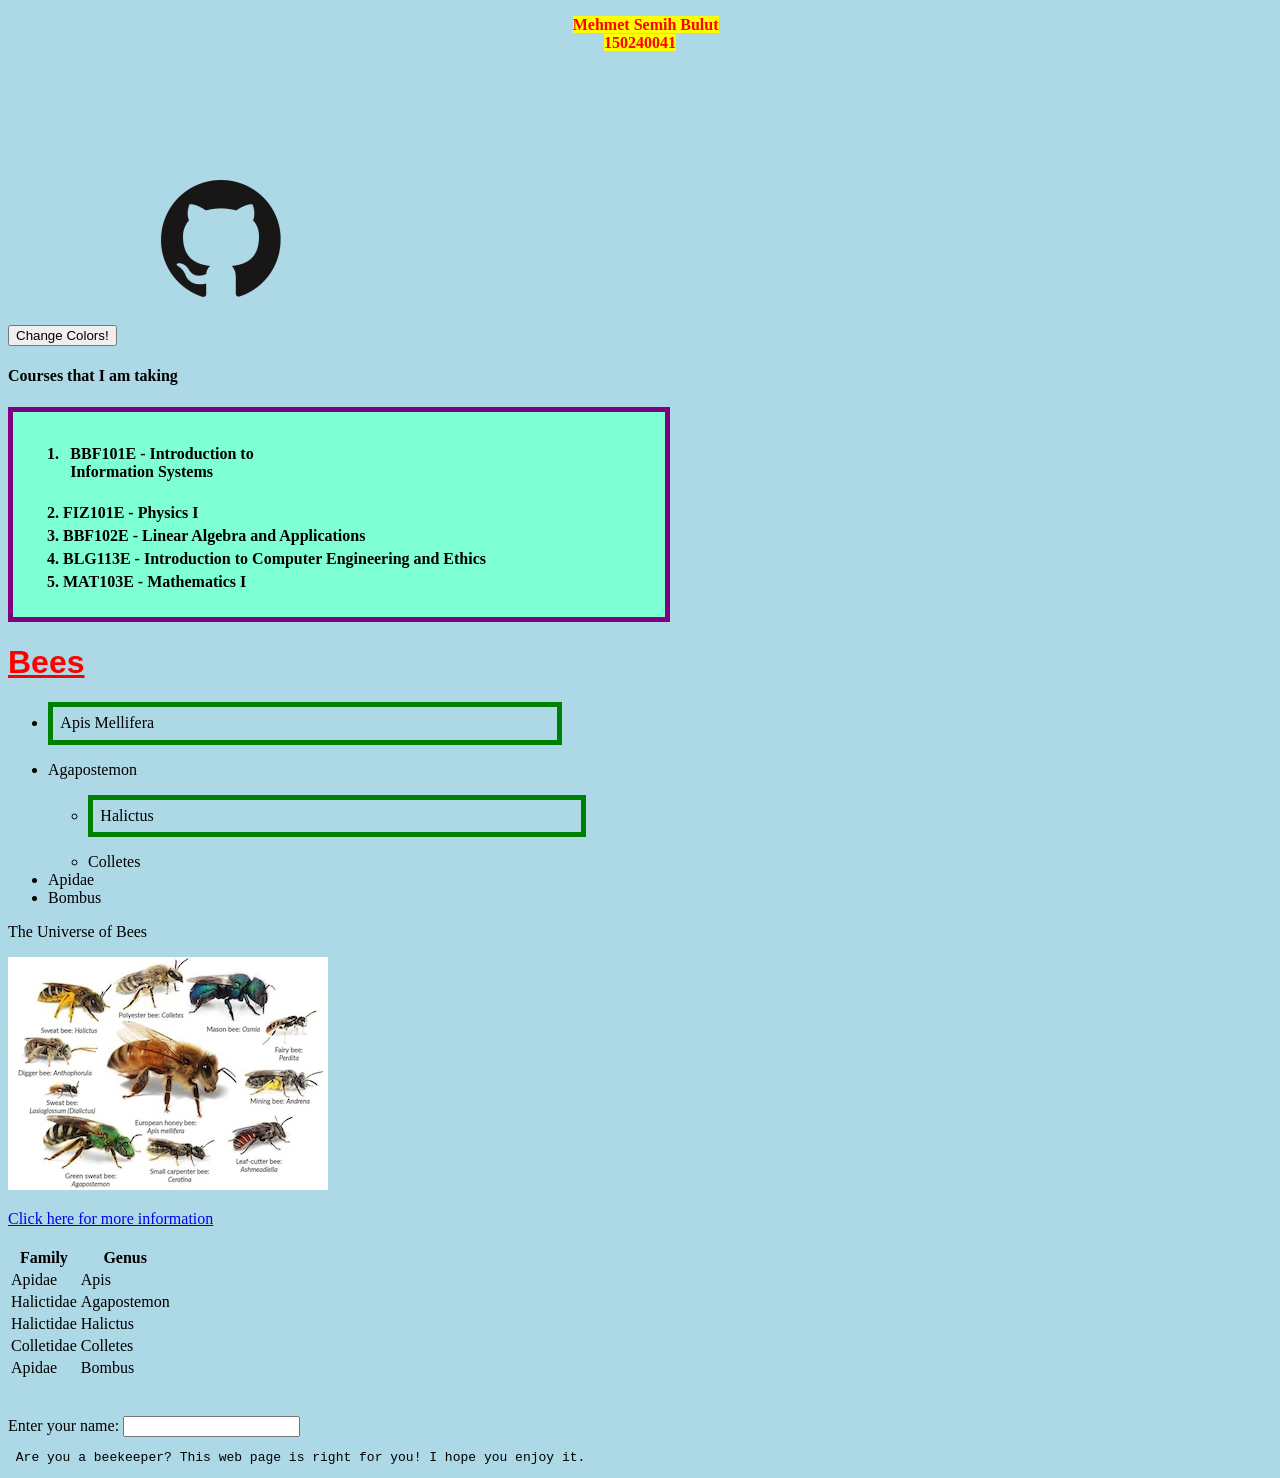
<file: index.html>
<!DOCTYPE html>
<html>

<head>
  <title>My Web Page</title>
  <link rel="stylesheet" type="text/css" href="13_11_2025.css" />
</head>

<body onload="document.body.style.backgroundColor='pink'; welcomeFunction()"
      onresize="document.body.style.backgroundColor='lightblue'"
      onkeydown="document.body.style.backgroundColor='white'"
      onkeyup="document.body.style.backgroundColor='lightyellow'">

  <script>
    function welcomeFunction() {
      alert("Welcome!");
    }

    function keydownFunction() {
      document.getElementById("name").style.backgroundColor = "yellow";
    }

    function keyupFunction() {
      document.getElementById("name").style.backgroundColor = "lightblue";
    }
  </script>

  <p class="centered">
    <em> Mehmet Semih Bulut <br> 150240041 </em>
  </p>

  <br><br>
  <br><br>
  <button id="colorBtn" onclick="cycleColors()">Change Colors!</button>

  <script>
    // Renkleri tutan bir dizi (Array) tanımlıyoruz [cite: 395]
    const colors = ['red', 'blue', 'green', 'gray'];
    
    // Hangi sırada olduğumuzu tutan sayaç değişkeni
    let colorIndex = 0;

    function cycleColors() {
      // Buton elementini seçiyoruz
      const button = document.getElementById("colorBtn");
      
      // Butonun arka plan rengini dizideki sıradaki renk yapıyoruz
      button.style.backgroundColor = colors[colorIndex];
      
      // Sayacı bir artırıyoruz. 
      // Modulo (%) operatörü kullanarak sayacın 0, 1, 2, 3 döngüsünde kalmasını sağlıyoruz.
      // Bu sayede 4. renkten sonra tekrar başa (0'a) döner[cite: 402, 403].
      colorIndex = (colorIndex + 1) % colors.length;
    }
  </script>
  <a href="https://github.com/itu-itis25-bulutme24"> <img src="github_icon.png" alt="GitHub Icon"> </a>

  <h4>Courses that I am taking</h4>
  
  <div class="course-container">
    <ol>
      <li>BBF101E - Introduction to Information Systems</li>
      <li>FIZ101E - Physics I</li>
      <li>BBF102E - Linear Algebra and Applications</li>
      <li>BLG113E - Introduction to Computer Engineering and Ethics</li>
      <li>MAT103E - Mathematics I</li>
    </ol>
  </div>

  <h1 onmouseover="style.color='orange'; style.backgroundColor='lightgreen'"
      onmouseout="style.color='red'; style.backgroundColor=''">
    <strong>Bees</strong>
  </h1>

  <ul>
    <li>Apis Mellifera</li>
    <li>Agapostemon
      <ul>
        <li>Halictus</li>
        <li>Colletes</li>
      </ul>
    </li>
    <li>Apidae</li>
    <li>Bombus</li>
  </ul>

  <p>The Universe of Bees</p>
  <p><img src="bees.jpg" alt="Bees"></p>
  <a href="https://en.wikipedia.org/wiki/Bee"> Click here for more information </a>

  <br><br>
  <table>
    <thead>
      <tr>
        <th>Family</th>
        <th>Genus</th>
      </tr>
    </thead>
    <tbody>
      <tr>
        <td>Apidae</td>
        <td>Apis</td>
      </tr>
      <tr>
        <td>Halictidae</td>
        <td>Agapostemon</td>
      </tr>
      <tr>
        <td>Halictidae</td>
        <td>Halictus</td>
      </tr>
      <tr>
        <td>Colletidae</td>
        <td>Colletes</td>
      </tr>
      <tr>
        <td>Apidae</td>
        <td>Bombus</td>
      </tr>
    </tbody>
  </table>

  <br><br>
  Enter your name: <input type="text" id="name" onkeydown="keydownFunction()" onkeyup="keyupFunction()">

  <br>
  <pre> Are you a beekeeper? This web page is right for you! I hope you enjoy it. </pre>

</body>

</html>
</file>
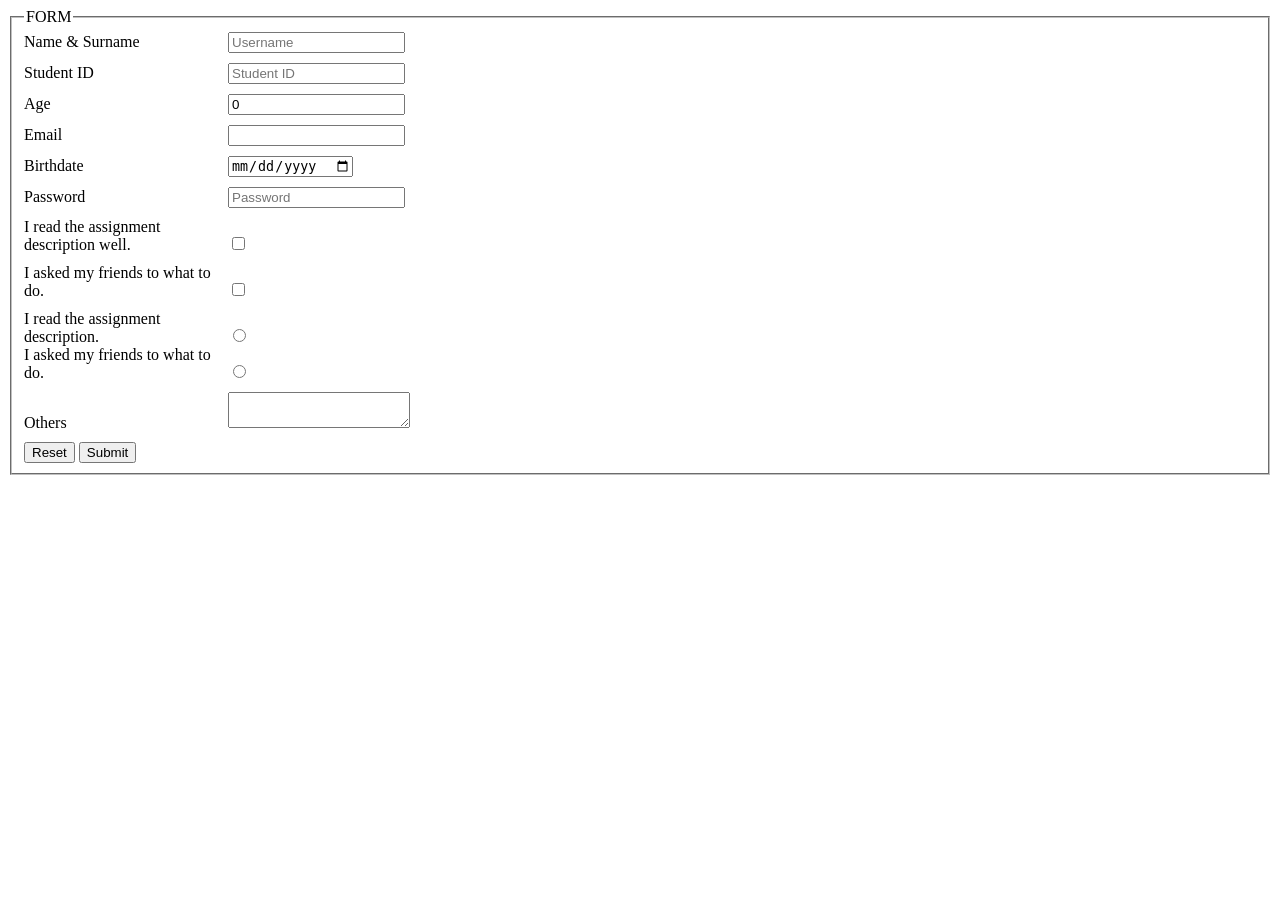
<file: form/index.html>
<!DOCTYPE html>
<html lang="tr">
<head>
    <meta charset="utf-8">
    <title> FORM </title>
    <style>
        div { margin-bottom: 10px; }
        label { display: inline-block; width: 200px; }
    </style>
</head>
<body>

<form id="formID" onsubmit="formSubmitted(event)"> <fieldset>
        <legend> FORM </legend>

        <div>
            <label for="name"> Name & Surname </label>
            <input placeholder="Username" id="name">
        </div>

        <div>
            <label for="id"> Student ID </label>
            <input placeholder="Student ID" id="id">
        </div>

        <div>
            <label for="age"> Age </label>
            <input id="age" type="number" name="age" value="0">
        </div>

        <div>
            <label for="email"> Email </label>
            <input type="email" id="email">
        </div>

        <div>
            <label for="birthdate"> Birthdate </label>
            <input type="date" id="birthdate">
        </div>

        <div>
            <label for="password"> Password </label>
            <input type="password" placeholder="Password" id="password">
        </div>

        <div>
            <label for="wellcheck"> I read the assignment description well. </label>
            <input type="checkbox" id="wellcheck">
        </div>

        <div>
            <label for="askcheck"> I asked my friends to what to do. </label>
            <input type="checkbox" id="askcheck">
        </div>

        <div>
            <label for="wellradio"> I read the assignment description. </label>
            <input type="radio" name="read" id="wellradio">
            <br>
            <label for="askradio"> I asked my friends to what to do. </label>
            <input type="radio" name="read" id="askradio">
        </div>

        <div>
            <label for="others"> Others </label>
            <textarea id="others"></textarea>
        </div>

        <button type="reset"> Reset </button>
        <button type="submit"> Submit </button>
    </fieldset>
</form>

<script src="script.js"></script>
</body>
</html>
</file>
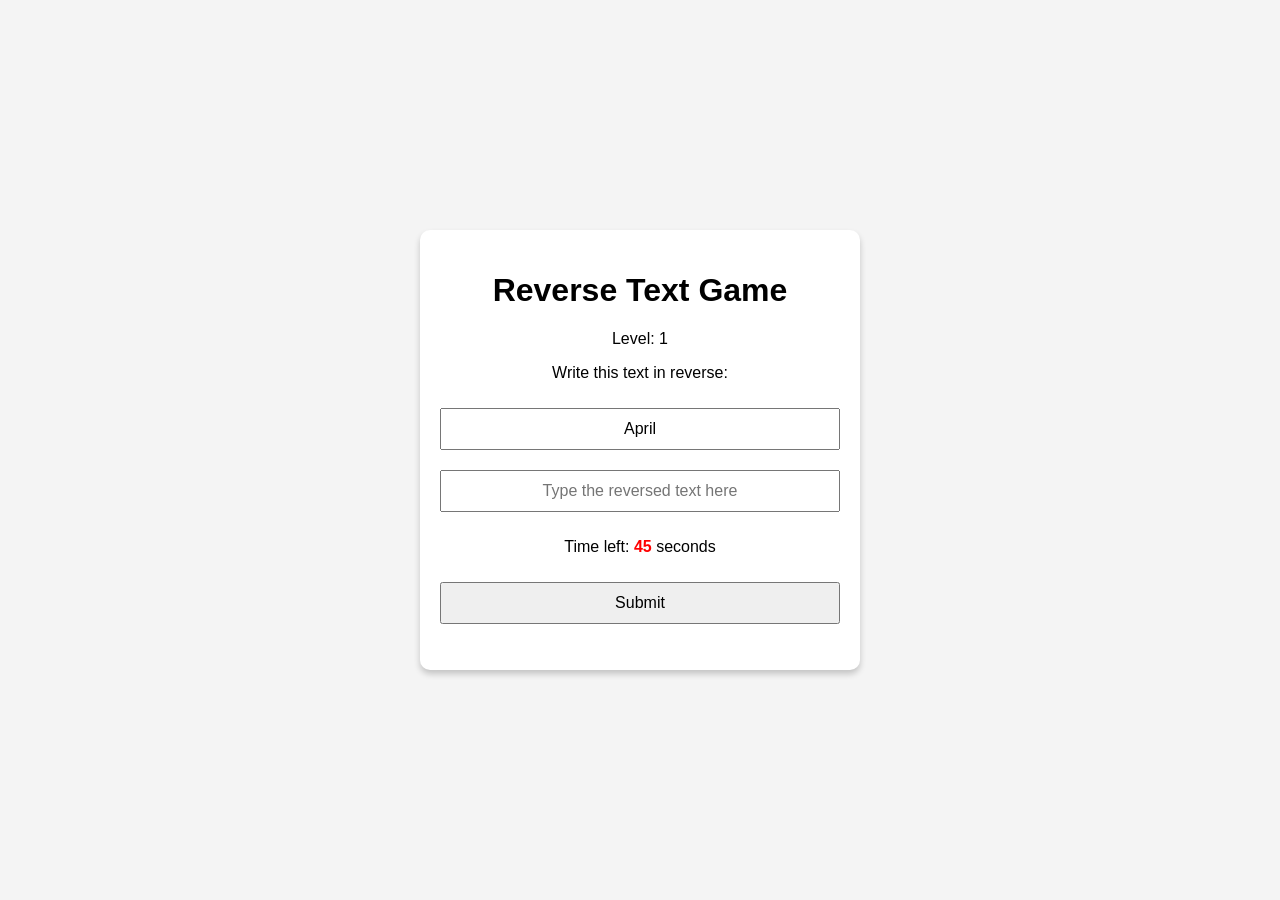
<file: reverseGame/index.html>
<!DOCTYPE html>
<html lang="en">
<head>
    <meta charset="UTF-8">
    <meta name="viewport" content="width=device-width, initial-scale=1.0">
    <title>Reverse Text Game</title>
    <link rel="stylesheet" href="style.css">
    
</head>
<body>
    <div class="container">
        <h1>Reverse Text Game</h1>
        <p id="level-text">Level: <span id="level">1</span></p>
        <p id="challenge-text">Write this text in reverse:</p>
        <input type="text" id="challenge" readonly>
        <input type="text" id="user-input" placeholder="Type the reversed text here">
        <p>Time left: <span id="timer">45</span> seconds</p>
        <button id="submit-btn">Submit</button>
        <p id="message"></p>
        <button id="restart-btn" class="hidden">Restart</button>
    </div>
    <script src="script.js"></script>

</html>
</file>
<file: 13_11_2025.css>
h1 {
  font-size: 24pt;
  color: red;
  text-decoration: underline;
  font-family: tahoma, helvetica, sans-serif;
}
em {
  font-style: normal;
  color: red;
  background-color: yellow;
  font-weight: bold;
}
a:hover {
  text-decoration: none;
}
li:first-child {
  border: thick solid green;
  margin-bottom: 1em;
  margin-top: 1em;
  padding: 1ex;
  width: 40%;
}
p.centered {
  text-indent: 3mm;
  text-align: center;
}  

.course-container {
  background-color: aquamarine;
  border: 5px solid purple;
  padding: 10px;
  width: 50%;
  font-weight: bold;
}

ol li {
  border: none !important;
  margin: 5px 0;
}
</file>
<file: reverseGame/style.css>
body {
    font-family: Arial, sans-serif;
    display: flex;
    justify-content: center;
    align-items: center;
    height: 100vh;
    margin: 0;
    background-color: #f4f4f4;
    text-align: center;
}
.container {
    background-color: #fff;
    padding: 20px;
    border-radius: 10px;
    box-shadow: 0 4px 6px rgba(0,0,0,0.2);
    width: 90%;
    max-width: 400px;
}
input, button {
    margin: 10px 0;
    padding: 10px;
    width: 100%;
    box-sizing: border-box;
    font-size: 1em;
}
input {
    text-align: center;
}
.hidden {
    display: none;
}
#timer {
    font-weight: bold;
    color: red;
}
</file>
